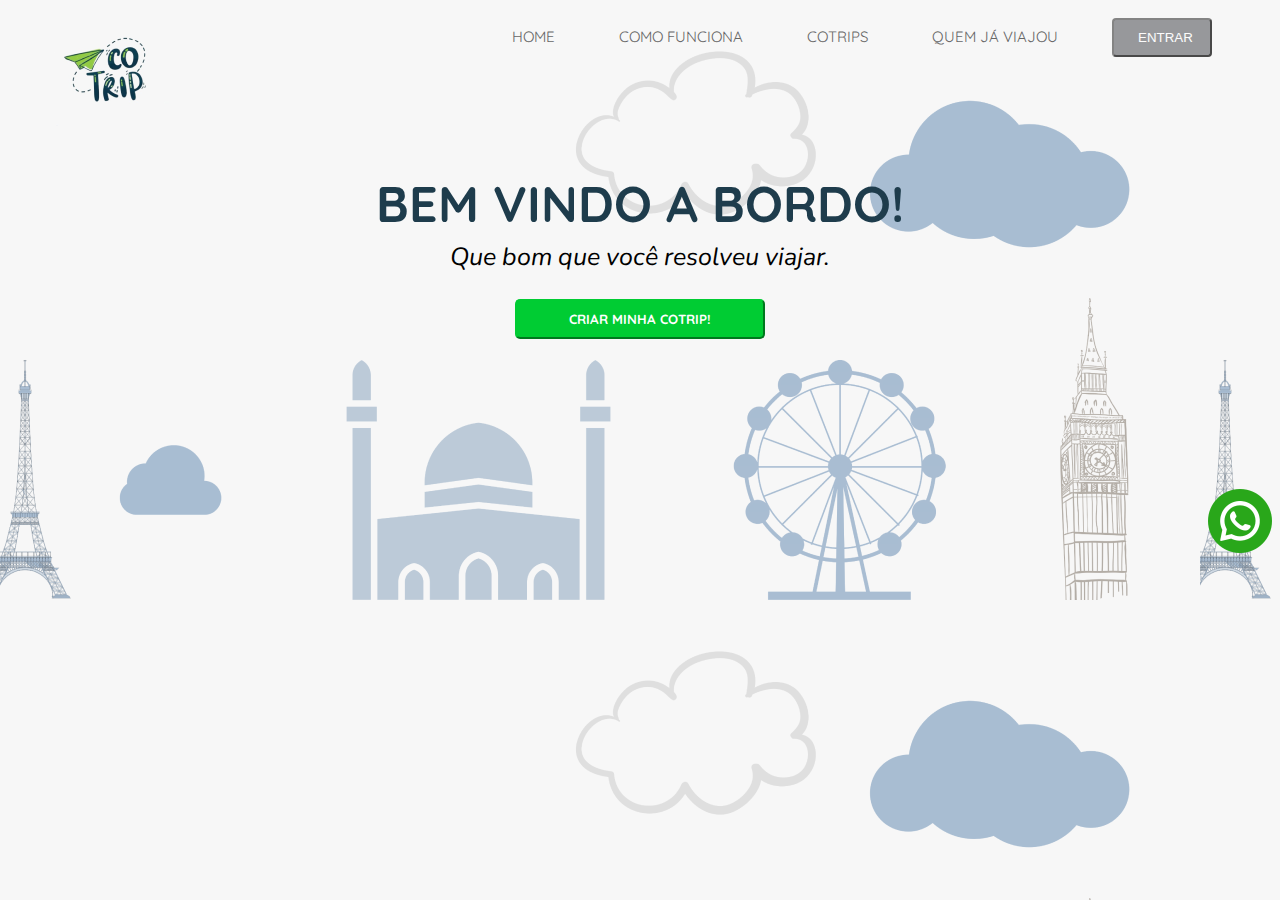
<file: index.html>
<!DOCTYPE html>
<html lang="pt-BR">
<head>
    <meta charset="UTF-8">
    <meta name="viewport" content="width=device-width, initial-scale=1">  
    <link rel="stylesheet" href="style-home.css">
    <link rel="stylesheet" href="form1_style.css">
    <link rel="stylesheet" href="form2_style.css">
    <link rel="preconnect" href="https://fonts.googleapis.com">
    <link rel="preconnect" href="https://fonts.gstatic.com" crossorigin>
    <link href="https://fonts.googleapis.com/css2?family=Nunito:wght@200&family=Quicksand:wght@500&display=swap" rel="stylesheet">
    <title>CoTrip</title>
</head>

<body>

        <img id="logo" src="logo.png" alt="logo_CoTrip">
        
        <ul>
            <li><a href="#home">Home</a></li>
            <li><a href="#news">Como Funciona</a></li>
            <li><a href="#contact">CoTrips</a></li>
            <li><a href="#about">Quem já viajou</a></li>
            <button class="secundary-button">Entrar</button>
            </ul>

    
    <main>
        <div id="principal_msg">
            <h2 class="principal_msg_title">BEM VINDO A BORDO!</h2>
            <p class="principal_msg_sub">Que bom que você resolveu viajar.</p>
            <button class="create-button"> <a href="form0.html">CRIAR MINHA COTRIP!</a></button>
        </div>
        
   
        <div class="zap">
        <a href="https://api.whatsapp.com/send?phone=5581992464433&text=Olá!%20Gostaria%20de%20mais%20informações%20sobre%20a%20CoTrip!" target="_blank"> <img src="whatsapp.png" alt="link WhatsApp"> </a>

        </div>
    </main>

    
</body>
</html>
</file>
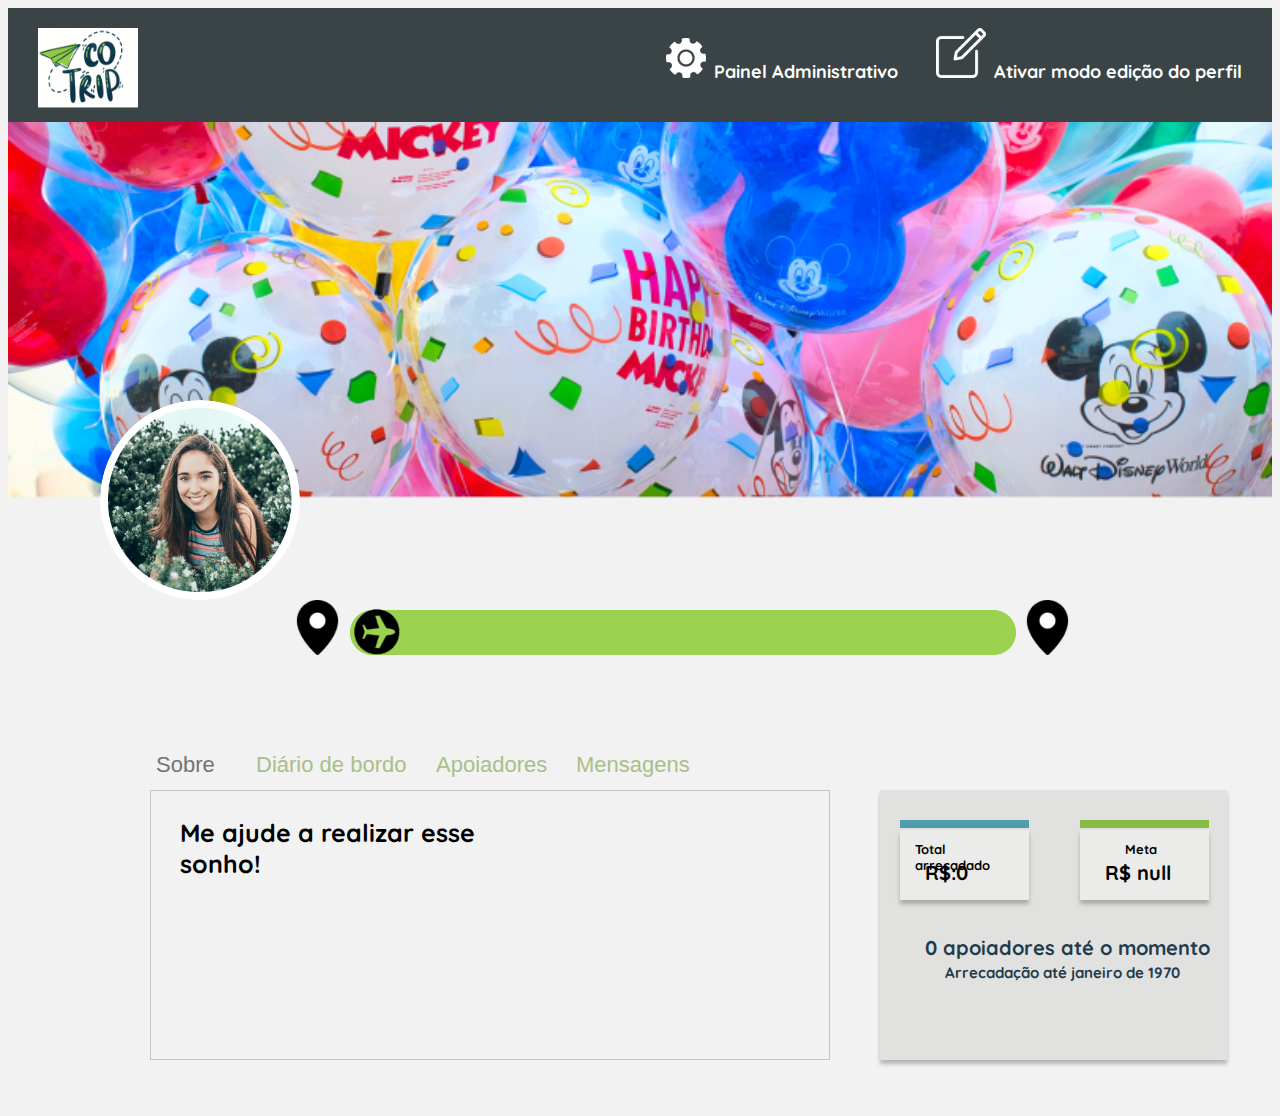
<file: usuario/index.html>
<!DOCTYPE html>
<html lang="pt-BR">

<head>
    <meta charset="UTF-8">
    <meta http-equiv="X-UA-Compatible" content="IE=edge">
    <meta name="viewport" content="width=device-width, initial-scale=1.0">
    <link rel="stylesheet" type="text/css" href="style.css" />
    <link rel="preconnect" href="https://fonts.googleapis.com">
    <link rel="preconnect" href="https://fonts.gstatic.com" crossorigin>
    <link href="https://fonts.googleapis.com/css2?family=Quicksand:wght@300&display=swap" rel="stylesheet">
    <link rel="preconnect" href="https://fonts.googleapis.com">
    <link rel="preconnect" href="https://fonts.gstatic.com" crossorigin>
    <link href="https://fonts.googleapis.com/css2?family=Roboto:ital,wght@1,300&display=swap" rel="stylesheet"> 
    <link rel="preconnect" href="https://fonts.googleapis.com">
    <link rel="preconnect" href="https://fonts.gstatic.com" crossorigin>
    <link href="https://fonts.googleapis.com/css2?family=Hammersmith+One&family=Roboto:ital,wght@1,300&display=swap" rel="stylesheet">
    <title>Minha CoTrip</title>
</head>

<body>
    <div id="menu">
        <img src="img/Captura de Tela (77) 2.png" id="logo">
        <div id="menuOptions">
            <a class="menuText admText">
                <img src="img/configuracao-da-roda-dentada 1.png" id="admLogo">
                <label class="menu-style">Painel Administrativo</label>
            </a>
            <a class="menuText editModeText">
                    <img src="img/edicao 1.png" id="editModeLogo">
                    <label class="menu-style">Ativar modo edição do perfil</label>
            </a>
        </div>
    </div>
    <div>
        <img src="img/banner.png" id="fundo">
        <img src="img/76.png" id="perfil">
    </div>
    <h2 id="mainText">Viagem para a Disney -  Juliana Araújo</h2>
    <div>
        <img src="img/pino-de-localizacao 1.png" class="localization before">
        <p id="origin" class="city before">Recife</p>
        <img src="img/Rectangle 149.png" id="retangulo">
        <img src="img/modo-aviao 1.png" id="aviao">
        <p id="destination" class="city after">Orlando</p>
        <img src="img/pino-de-localizacao 1.png" class="localization after">
    </div>
    <div class="container">
       
        <button id="sobreTxt">Sobre</button>
        <div id="sobreFrame"></div>
        <h1 id="sobreTitulo">Me ajude a realizar esse sonho!</h1>
        <p id="sobreParagrafo">Ir para a Disney sempre foi um grande desejo! Sonho com esse dia desde
            pequena. No próximo ano completo 15 anos e seria surreal poder comemorar
            meu aniversário lá! Meus pais estão me ajudando mas não têm condições
            de bancarem essa viagem inteira sozinhos. 
            Quem puder me ajudar vai me deixar muitoooo feliz, e vai estar participando
            diretamente do meu grande sonho. Podem contribuir quantas vezes quiserem! 
            Conto com vocês! !
        </p>
        <button class="option first">Diário de bordo</button>
        <button class="option second">Apoiadores</button>
        <button class="option third">Mensagens</button>
    </div>
    <div id="sidebar"></div>
    <div id="bluebox"></div>
    <div id="bluebar"></div>
    <h2 id="bluetext">Total arrecadado</h2>
    <h3 id="blueprice">R$:0</h3>
    <div id="greenbox"></div>
    <div id="greenbar"></div>
    <h2 id="greentext">Meta</h2>
    <h3 id="greenprice">R$:9.500</h3>
    <p class="frase">0 apoiadores até o momento </p> <br><br><br>
    <p id="frase">Arrecadação até <b id="limit_date">julho de 2022</b></p>
</body>
<script type="text/javascript" src="campaign.js"></script>
</html>
</file>
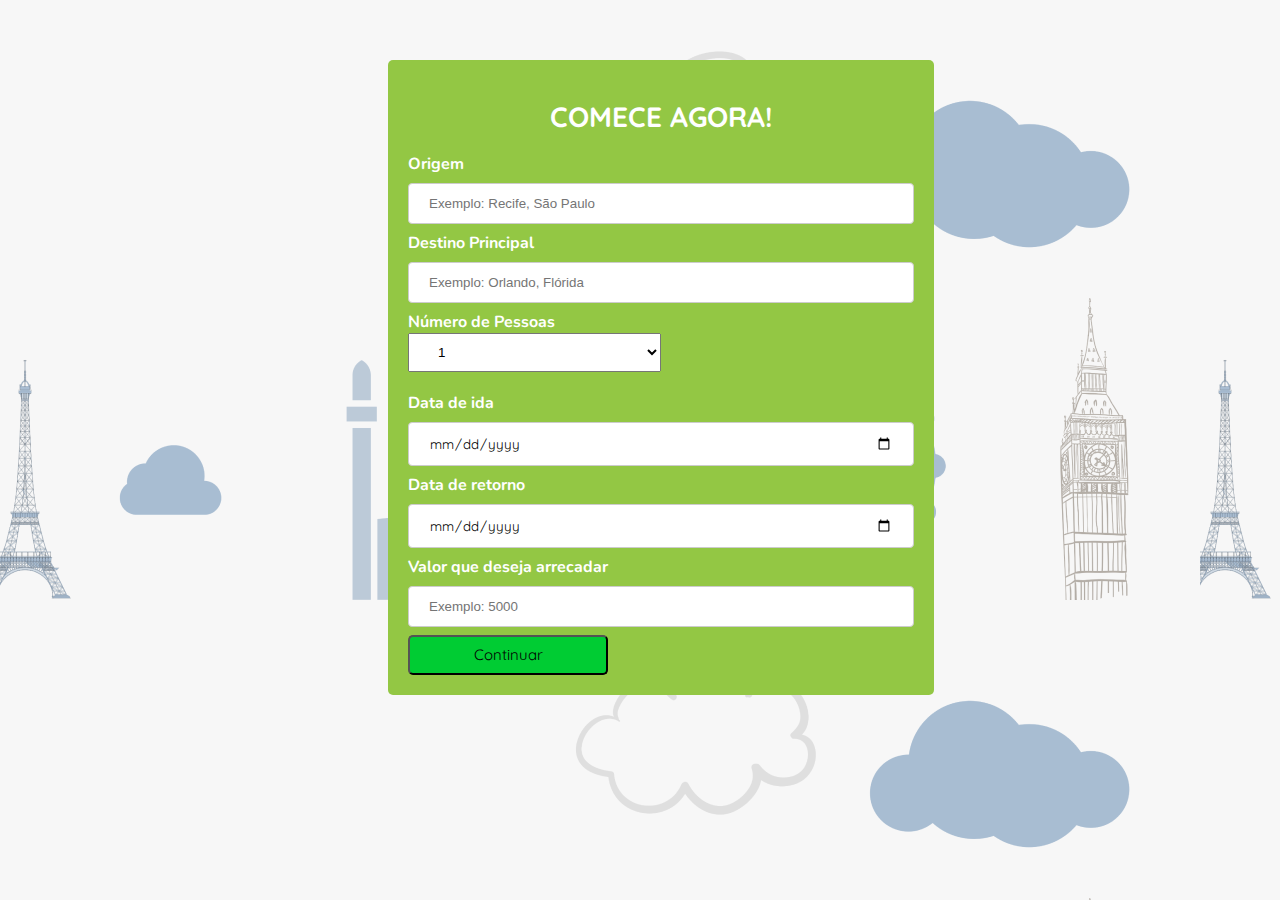
<file: form0.html>
<!DOCTYPE html>
<html lang="pt-BR">
<head>
    <link rel="stylesheet" href="style-home.css">
    <link rel="stylesheet" href="form1_style.css">
    <link rel="stylesheet" href="form2_style.css">
    <link rel="preconnect" href="https://fonts.googleapis.com">
    <link rel="preconnect" href="https://fonts.gstatic.com" crossorigin>
    <link href="https://fonts.googleapis.com/css2?family=Nunito:wght@200&family=Quicksand:wght@500&display=swap" rel="stylesheet">
    <meta charset="UTF-8">
    <title>CoTrip</title>
</head>
<body>


    <main>
        <div class="card_form0">
            <h1 id="box-title">COMECE AGORA!</h1>
            <form  id="form0" name="userForm" action="./form1.html" method="GET">
                
                <label for="origin" class="input-title2" required >Origem</label>
                <input type="text" id="origin" name="origin" placeholder="Exemplo: Recife, São Paulo">

                <label for="destination" class="input-title2" required >Destino Principal </label>
                <input type="text" id="destination" name="destination" placeholder="Exemplo: Orlando, Flórida">

                <label for="guests" class="input-title2">Número de Pessoas</label>
                <select id="guests" name="propertyType" class="input-field2">
                    <option value="one">1</option>
                    <option value="two">2</option>
                    <option value="three">3</option>
                    <option value="four">4</option>
                    <option value="five">5+</option>
                </select>
        
                <label for="checkInDate" class="input-title2">Data de ida </label> 
                <input type="date" id="checkInDate" name="checkInDate" class="input-field">

                <label for="checkOutDate" class="input-title2">Data de retorno </label> 
                <input type="date" id="checkOutDate" name="checkOutDate" class="input-field">

                <label for="moneyGoal" class="input-title2" required >Valor que deseja arrecadar </label>
                <input type="text" id="moneyGoal" name="moneyGoal" placeholder="Exemplo: 5000">

                <input type="button" value="Continuar" id="form-button" class="form-button" onclick="validateForm0()" >
          </form>
        </div>
    </main>

    <footer>

    </footer>
    
</body>
<script type="text/javascript" src="form0.js"></script>
</html>
</file>
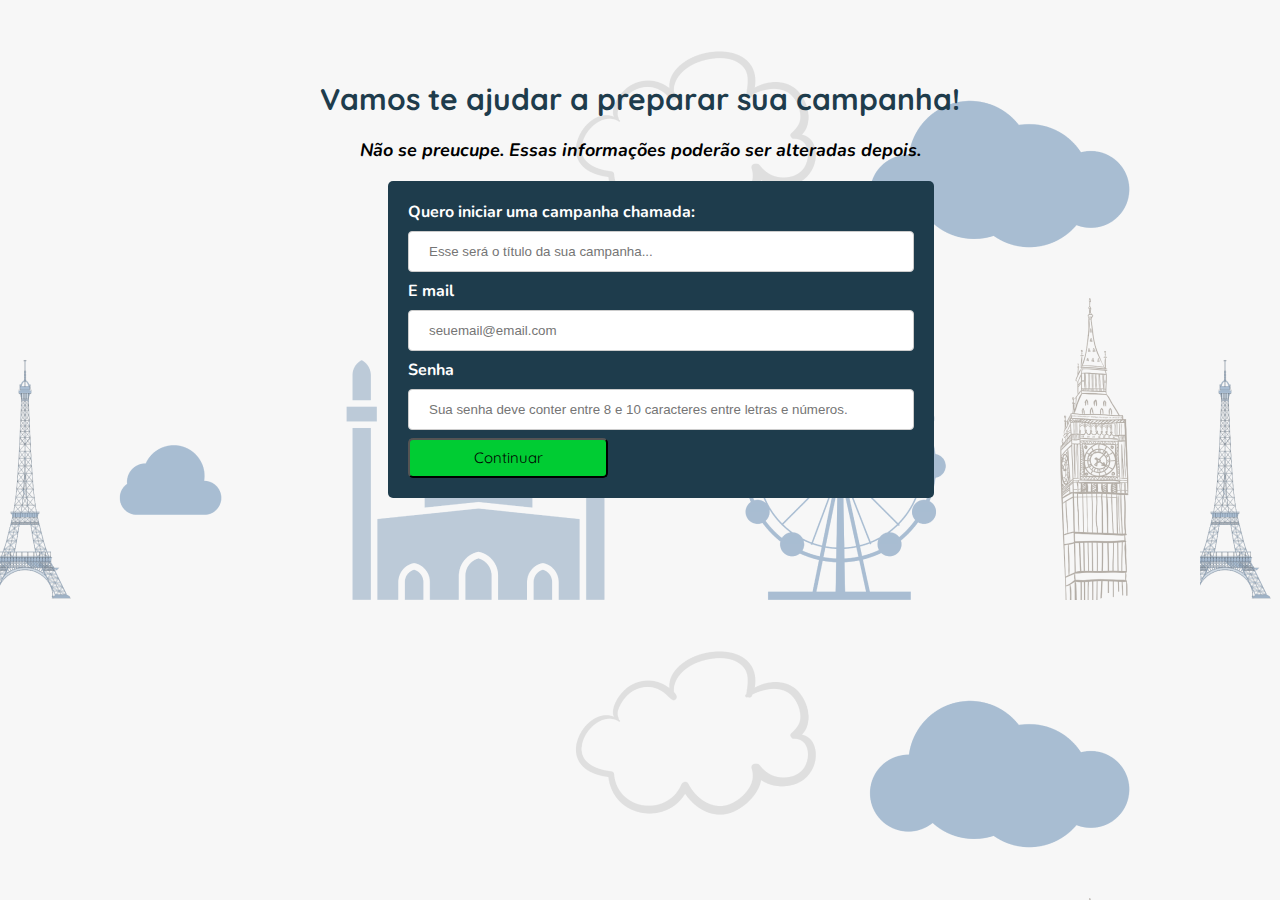
<file: form1.html>
<!DOCTYPE html>
<html lang="pt-BR">
<head>
    <link rel="stylesheet" href="style-home.css">
    <link rel="stylesheet" href="form1_style.css">
    <link rel="stylesheet" href="form2_style.css">
    <link rel="preconnect" href="https://fonts.googleapis.com">
    <link rel="preconnect" href="https://fonts.gstatic.com" crossorigin>
    <link href="https://fonts.googleapis.com/css2?family=Nunito:wght@200&family=Quicksand:wght@500&display=swap" rel="stylesheet">
    <meta charset="UTF-8">
    <title>CoTrip</title>
</head>
<body>
    
    <header>
        <h1 class="title_form1">Vamos te ajudar a preparar sua campanha!</h1>
        <h3 class="subtitle_form1">Não se preucupe. Essas informações poderão ser alteradas depois.<h3>
    </header>

    <main>
      <div class="card_form1">
          <form id="form1" name="userForm" action="./form2.html" method="GET">
            <input type="hidden" id="origin" name="origin" value="" />
            <input type="hidden" id="destination" name="destination" value="" />
            <input type="hidden" id="moneyGoal" name="moneyGoal" value="" />

            <label for="campaign" class="input-title2" required >Quero iniciar uma campanha chamada: </label>
            <input type="text" id="campaign" name="campaign" placeholder="Esse será o título da sua campanha...">
        
            <label for="userEmail" class="input-title2" required >E mail</label>
            <input type="email" id="userEmail" name="userEmail" placeholder="seuemail@email.com">

            <label for="userPsw" class="input-title2" required >Senha</label>
            <input type="password" id="userPsw" name="userPsw" placeholder="Sua senha deve conter entre 8 e 10 caracteres entre letras e números.">
        
            <input type="button" value="Continuar" id="form-button" class="form-button" onclick="validateForm()" >
          </form>
        </div>
    </main>

    <footer>

    </footer>
    
</body>
<script type="text/javascript" src="form1.js"></script>
</html>
</file>
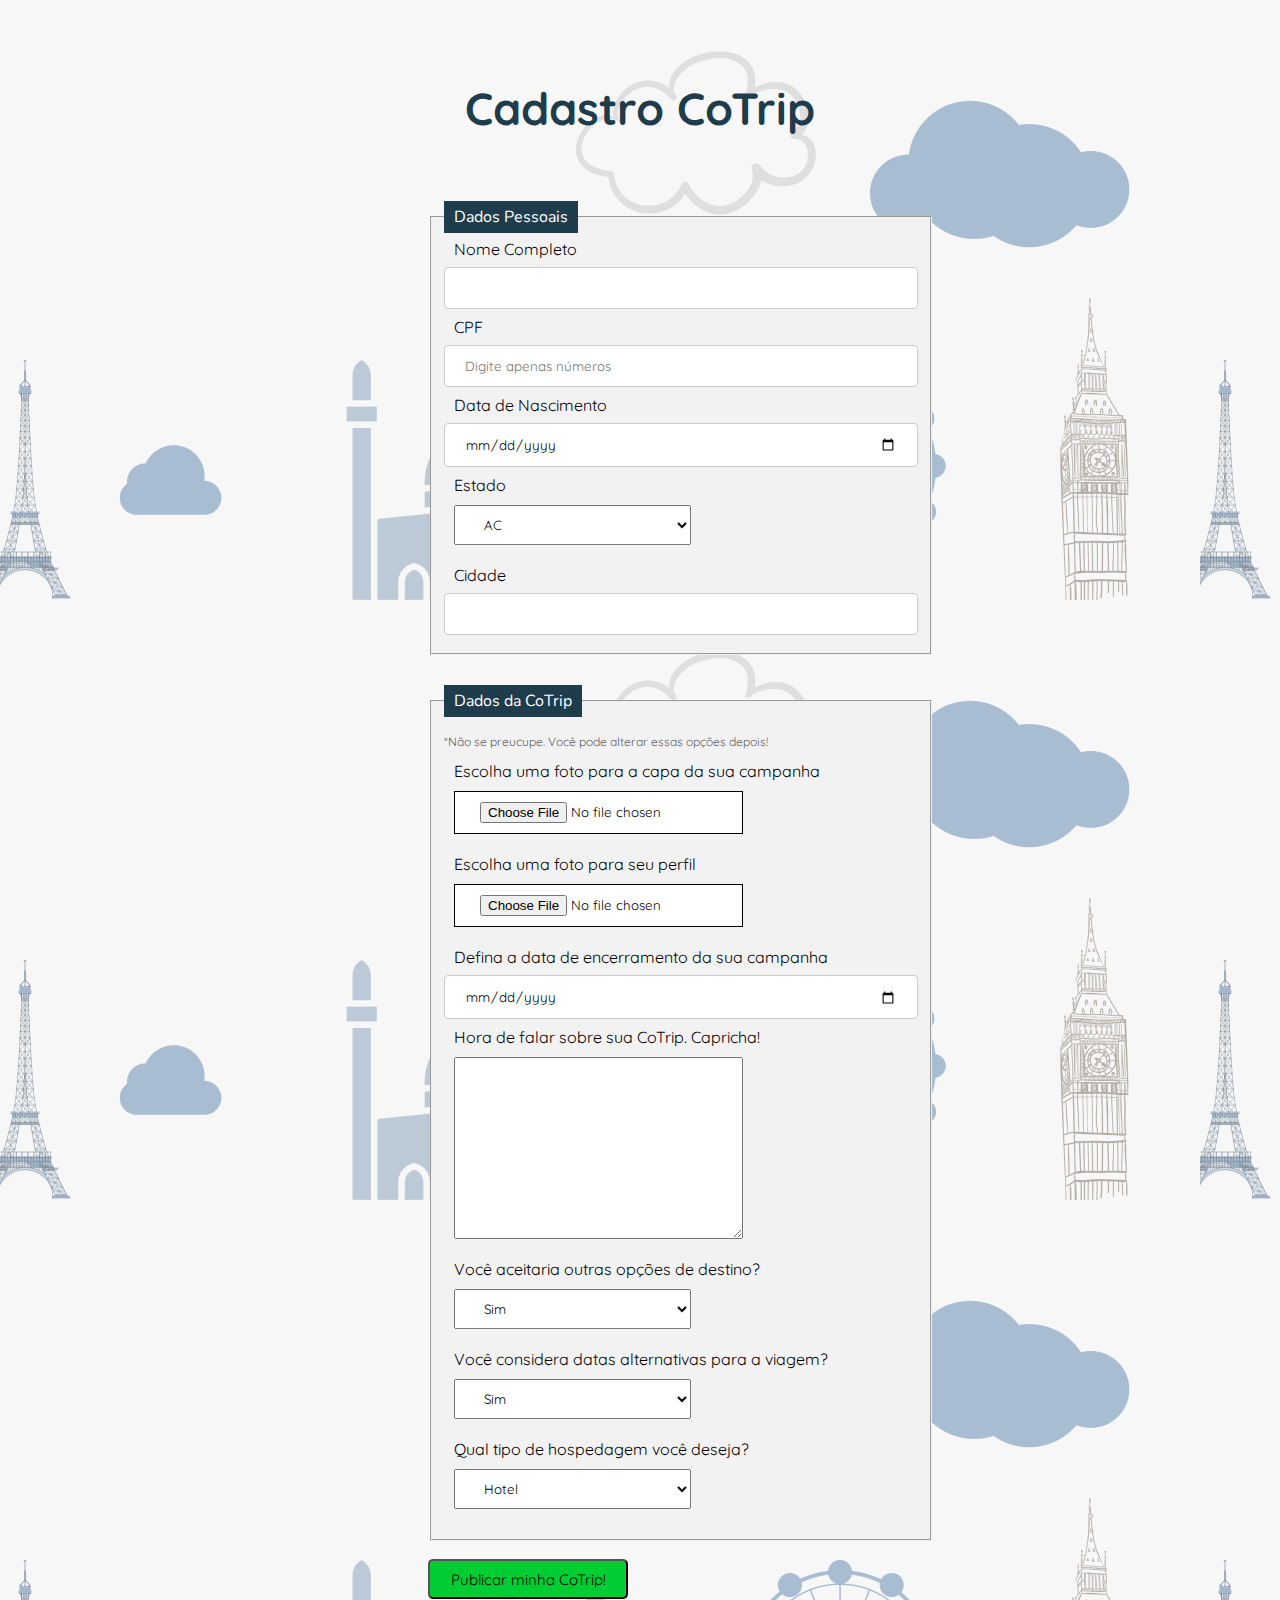
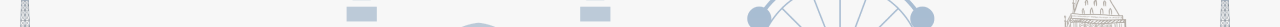
<file: form2.html>
<!DOCTYPE html>
<html lang="pt-BR">
<head>
    <link rel="stylesheet" href="form1_style.css">
    <link rel="stylesheet" href="form2_style.css">
    <link rel="preconnect" href="https://fonts.googleapis.com">
    <link rel="preconnect" href="https://fonts.gstatic.com" crossorigin>
    <link href="https://fonts.googleapis.com/css2?family=Nunito:wght@200&family=Quicksand:wght@500&display=swap" rel="stylesheet">
    <meta charset="UTF-8">
    <title>Cadastro - CoTrip</title>
</head>
<body>
    <header>
        <h1 class="principal-title">Cadastro CoTrip</h1>
    </header>
    
    <main>
            <form id="form2" action="./usuario/index.html"  class="section_form">
                <input type="hidden" id="origin" name="origin" value="" />
                <input type="hidden" id="destination" name="destination" value="" />
                <input type="hidden" id="moneyGoal" name="moneyGoal" value="" />
                <input type="hidden" id="campaign" name="campaign" value="" />
                <fieldset>
                    <legend>Dados Pessoais</legend>
                    <label for="completeName" class="input-title">Nome Completo</label> 
                    <input type="text" id="completeName" name="completeName" class="input-field">

                    <label for="cpf" class="input-title">CPF</label> 
                    <input type="text" id="cpf" name="cpf" class="input-field" placeholder="Digite apenas números">

                    <label for="birthday" class="input-title">Data de Nascimento</label> 
                    <input type="date" id="birthday" name="birthday" class="input-field">
                    
                    <label for="state" class="input-title">Estado</label>
                    <select id="state" name="country" class="input-field">
                        <option value="acre">AC</option>
                        <option value="alagoas">AL</option>
                        <option value="amapa">AP</option>
                        <option value="amazonas">AM</option>
                        <option value="bahia">BA</option>
                        <option value="ceara">CE</option>
                        <option value="espiritoSanto">ES</option>
                        <option value="goias">GO</option>
                        <option value="maranhao">MA</option>
                        <option value="matoGrosso">MT</option>
                        <option value="matoGrossoSul">MS</option>
                        <option value="minasGerais">MG</option>
                        <option value="para">PA</option>
                        <option value="paraiba">PB</option>
                        <option value="parana">PR</option>
                        <option value="pernambuco">PE</option>
                        <option value="piaui">PI</option>
                        <option value="rioDeJaneiro">RJ</option>
                        <option value="rioGrandeNorte">RN</option>
                        <option value="rioGrandeSul">RS</option>
                        <option value="rondondia">RO</option>
                        <option value="roraima">RR</option>
                        <option value="santaCatarina">SC</option>
                        <option value="saoPaulo">SP</option>
                        <option value="sergipe">SE</option>
                        <option value="tocantins">TO</option>
                        <option value="distritoFederal">DF</option>
                    </select>

                    <label for="city" class="input-title">Cidade</label> 
                    <input type="text" id="city" name="city" class="input-field">
                </fieldset>
                 
                <fieldset>
                    <legend>Dados da CoTrip</legend>
                    <p id="note">*Não se preucupe. Você pode alterar essas opções depois!</p>
                    <label for="cover_img" class="input-title">Escolha uma foto para a capa da sua campanha</label>
                    <input type="file" id="cover_img" name="cover_img" class="input-field" />

                    <label for="profile_img" class="input-title">Escolha uma foto para seu perfil</label>
                    <input type="file" id="profile_img" name="profile_img" class="input-field" />

                    <label for="limit_date" class="input-title">Defina a data de encerramento da sua campanha</label> 
                    <input type="date" id="limit_date" name="limit_date" class="input-field">
                    
                    <label for="mensagem" class="input-title">Hora de falar sobre sua CoTrip. Capricha! </label> 
                    <textarea id="mensagem" name="message" class="input-field" cols="70" rows="10"></textarea>

                    <label for="destinyOption" class="input-title">Você aceitaria outras opções de destino?</label>
                    <select id="destinyOption" name="destinyOption" class="input-field">
                        <option value="yes">Sim</option>
                        <option value="no">Não</option>
                    </select>

                    <label for="datesOption" class="input-title">Você considera datas alternativas para a viagem?</label>
                    <select id="datesOption" name="datesOption" class="input-field">
                        <option value="yes">Sim</option>
                        <option value="no">Não</option>
                    </select>

                    <label for="propertyType" class="input-title">Qual tipo de hospedagem você deseja?</label>
                    <select id="propertyType" name="propertyType" class="input-field">
                        <option value="hotel">Hotel</option>
                        <option value="pousada">Pousada</option>
                        <option value="flat">Flat</option>
                        <option value="apartamento">Apartamento</option>
                        <option value="albergue">Albergue</option>
                        <option value="casaTemporada">Casa de temporada</option>
                    </select>



                </fieldset>
                <br>
                <input type="button" value="Publicar minha CoTrip!" id="form-button" class="form-button" onmouseup="mouseUp()" onmousedown="mouseDown()" onclick="publish()" >

            </form>
        </div>
    </main>
    
</body>
<script type="text/javascript" src="form2.js"></script>
</html>
</file>
<file: style-home.css>
ul {
    float: right;
    padding-bottom: 15px;
    display: inline-block;
    list-style-type: none;
    margin-top: 5px;
    margin-right: 60px;
    overflow: hidden;
    background-color: none;

  }

#principal_msg{
      text-align: center;
      
    }

.principal_msg_title{
        font-family: 'Quicksand', sans-serif;
        font-size: 50px;
        color:#1E3C4C;
        margin-bottom: 0px;
    }
    
.principal_msg_sub{
        font-family: 'Nunito', sans-serif;
        font-style: italic;
        font-size: 25px;
        margin-top: 5px;
      }
  
  li {
    display:inline-block;
    margin-right: 40px;
  }
  
  li a {
    text-transform: uppercase;
    font-size:15px ;
    font-family:'Quicksand', sans-serif;
    display:inline-block;
    color: #666;
    text-align: center;
    padding: 14px 10px;
    text-decoration: none;
  }
  
  li a:hover{
    background-color: #ddd;
  }

  .secundary-button{
      display: inline-block;
      color:#FFFFFF ;
      text-transform: uppercase;
      background-color: #6F7175;
      border-radius: 4px;
      width: 100px;
      padding: 10px 24px;
      opacity: 0.7;
  }

  .create-button{
    background-color:#00CC33;
    border-color:#00CC33;
    color: #FFFFFF;
    font-family:'Quicksand', sans-serif;
    font-weight:700;
    text-transform: uppercase;
    border-radius: 5px;
    width: 250px;
    padding: 10px 24px;
}

.create-button a{
    text-decoration: none;
    color: currentColor;
}

.zap{
  margin-left: 1200px;
  margin-top: 150px;
}

footer{
    height: 20px;
}
</file>
<file: form1_style.css>
body{
    background-color: #DFDFDF;
}

header{
    text-align: center;
    margin-top: 80px;
}

.input-title{
    color: #ffffff;
    font-family: 'Nunito', sans-serif;
}

.input-title2{
  color: #000000;
  font-family: 'Nunito', sans-serif;
  font-weight: bold;

}

.title_form1{
    font-family: 'Quicksand', sans-serif;
    font-size: 30px;
    color:#1E3C4C;
}

.subtitle_form1{
    font-family: 'Nunito', sans-serif;
    font-style: italic;
    font-size: 18px;
  }

input[type=text], input[type=email], input[type=password], input[type=select], input[type=date] {
    width: 100%;
    padding: 12px 20px;
    margin: 8px 0;
    display: inline-block;
    border: 1px solid #ccc;
    border-radius: 4px;
    box-sizing: border-box;
  }
  
  input[type=submit] {
    width: 100%;
    background-color: #00CC33;
    color: #FFFFFF;
    padding: 14px 20px;
    margin: 8px 0;
    border: none;
    border-radius: 4px;
    cursor: pointer;
  }
  
  input[type=submit]:hover {
    background-color: #45a049;
  }

  .button{
    font-family: 'Quicksand', sans-serif;
    font-size: 15px;
  }
  
  .card_form1 {
    width: 40%;
    border-radius: 5px;
    background-color: #1E3C4C;
    margin-top: 15px;
    padding: 20px;
    margin-left: 380px;
  }

  .linkButton{
    text-decoration: none;
    color: #FFFFFF;
    font-weight: bolder;
  }

  #form-button{
    font-size: 15px;
    font-family: 'Quicksand', 'sans-serif';
  }

  /* Formulário 0 - Destino e outras informações */

  .card_form0 {
    width: 40%;
    border-radius: 5px;
    background-color: #93C744;
    margin-top: 60px;
    padding: 20px;
    margin-left: 380px;
  }

  #box-title{
    color: #FFFFFF;
    text-align: center;
    font-family:'Quicksand', 'sans-serif';
    font-size: 28px;
  }

  .form-button0{
    width: 200px;
    height: 40px;
    border-radius: 5px;
    background-color:#3B9CAD;
    border-color:#3B9CAD ;
    font-family: 'Quicksand', 'sans-serif';
    size: 30px;
    margin-top: 5px;
    text-transform: uppercase;
}
</file>
<file: form2_style.css>
body{
    background-image: url("capa.png");
}

.principal-title{
    text-align: center;
    margin-bottom: 15px;
    font-size: 45px;
    font-family: 'Quicksand', sans-serif;
    font-weight: bold;
    color:#1E3C4C;
    
}

.form-section-title{
    margin-left: 65px;
    margin-bottom: 5px;
}

.section_form{
    width: 40%;
    padding: 20px;
    margin-left: 400px;

}

fieldset{
    background-color: #f2f2f2;
    margin-top: 30px;
}

legend {
    background-color: #1E3C4C;
    color: white;
    padding: 5px 10px;
    font-family: 'Nunito', sans-serif;
  }

.input-field, select{
    display: block;
    margin: 0 0 20px;
    padding: 10px 25px;
    width: 50%; 
}

.input-field, .input-title{
    margin-top: 10px;
    margin-left: 10px;
    font-family: 'Quicksand', sans-serif;
    color: black;
}

.input-title2{
    color:white
}

#cover_img, #profile_img{
    border: 1px solid #000000;
    background-color: #ffffff;
}

.form-button{
    width: 200px;
    height: 40px;
    border-radius: 5px;
    background-color:#00CC33;
    font-family: 'Quicksand', 'sans-serif';
    size: 30px;
}

#note{
    font-size: 12px;
    font-family:'Quicksand', 'sans-serif';  
    color:#5C5E5E;
}
</file>
<file: usuario/style.css>
body {
    background-color: #F2F2F2;
    font-family: 'Quicksand', sans-serif;
    height: 1100px;
}

#menu {
    width: 100%;
    background: #3A4345;
}

#logo {
    width: 100px;
    height: 80px;
    padding-left: 30px;
    padding-top: 20px;
    padding-bottom: 10px;
}

#menuOptions{
    float: right;
    margin-right: 30px;
}

#admLogo {
    position: relative;
    margin-top: 20px;
}

#editModeLogo {
    position: relative;
    margin-top: 20px;
}

.menuText {
    font-style: normal;
    font-weight: bold;
    font-size: 30px;
    color: #FFFFFF;
}
.menuText.admText {
    margin-right: 30px;
}

.menu-style{
    font-size: 18px;

}

#fundo {
    width: 100%;

}

#perfil {
    position: absolute;
    width: 200px;
    height: 200px;
    left: 100px;
    top: 400px;
    border-radius: 200px;
}

#mainText {
    position: absolute;
    text-align: center;
    width: 844px;
    height: 56px;
    left: 230px;
    top: 490px;
    font-style: normal;
    font-weight: bold;
    font-size: 40px;
    line-height: 56px;
}


.localization {
    position: absolute;
    width: 55px;
    height: 55px;
}

.localization.before {
    left: 290px;
    top: 600px;
}

.localization.after {
    left: 1020px;
    top: 600px;
}

.city {
    position: absolute;
    left: 400px;
    font-style: normal;
    font-weight: normal;
    font-size: 30px;
    line-height: 37px;
    color: #000000;
}

.city.before {
    width: 86px;
    height: 38px;
    left: 260px;
    top: 635px;
}

.city.after {
    width: 113px;
    height: 38px;
    left: 980px;
    top: 635px;
}

#retangulo {
    position: absolute;
    width: 666px;
    height: 45px;
    left: 350px;
    top: 610px;
    background: #9BD24F;
    border-radius: 30px;
}

#aviao {
    position: absolute;
    width: 64px;
    height: 64px;
    left: 345px;
    top: 600px;
}

#sobreTxt {
    position: absolute;
    left: 150px;
    top: 750px;
    font-style: normal; 
    font-weight: 500;   
    font-size: 22px;
    line-height: 27px;
    color: #767272;
    width: auto + 45px;
    height: auto + 12px;
    border: 0px;
    background-color: #F2F2F2;
    cursor: pointer;
}

#sobreFrame {
    position: absolute;
    width: 680px;
    height: 270px;
    left: 150px;
    top: 790px;
    background: #F2F2F2;
    border: 1px solid #C4C4C4;
    box-sizing: border-box;
}

#sobreTitulo {
    position: absolute;
    width: 377px;
    height: 31px;
    left: 180px;
    top: 800px;
    font-style: normal;
    font-weight: bold;
    font-size: 25px;
    line-height: 31px;
    color: #000000;
}

#sobreParagrafo {
    position: absolute;
    width: 654px;
    height: 161px;
    left: 180px;
    top: 840px;
    font-style: normal;
    font-weight: normal;
    font-size: 18px;
    line-height: 22px;
    color: #000000;
}

.option {
    font-style: normal;
    font-weight: 500;
    font-size: 22px;
    line-height: 27px;
    color: #A8BF88;
    position: absolute;
    width: auto + 45px;
    height: auto + 12px;
    border: 0px;
    background-color: #F2F2F2;
    top: 750px;
    cursor: pointer;
}

.option.first {
    left: 250px;
}

.option.second {
    left: 430px;
}

.option.third {
    left: 570px;
}

#sidebar {
    position: absolute;
    width: 347px;
    height: 270px;
    left: 880px;
    top: 790px;
    background: #E1E1DF;
    box-shadow: 0px 4px 4px rgba(0, 0, 0, 0.25);
    margin-bottom: 1150px;
}

#bluebar {
    position: absolute;
    width: 129px;
    height: 8px;
    left: 900px;
    top: 820px;
    background: #509DAD;
}

#bluebox {
    position: absolute;
    width: 129px;
    height: 70px;
    left: 900px;
    top: 830px;
    background: #EBEBE9;
    box-shadow: 0px 4px 4px rgba(0, 0, 0, 0.25);
}

#bluetext {
    position: absolute;
    width: 109px;
    height: 16px;
    left: 915px;
    top: 830px;
    font-style: normal;
    font-weight: bold;
    font-size: 13px;
    line-height: 16px;
    color: #000000;
}

#blueprice {
    position: absolute;
    width: 77px;
    height: 25px;
    left: 925px;
    top: 840px;
    font-style: normal;
    font-weight: bold;
    font-size: 20px;
    line-height: 25px;
    color: #000000;
}

#greenbar {
    position: absolute;
    width: 129px;
    height: 8px;
    left: 1080px;
    top: 820px;
    background: #89BB44;
}

#greenbox {
    position: absolute;
    width: 129px;
    height: 70px;
    left: 1080px;
    top: 830px;
    background: #EBEBE9;
    box-shadow: 0px 4px 4px rgba(0, 0, 0, 0.25);
}

#greentext {
    position: absolute;
    width: 32px;
    height: 16px;
    left: 1125px;
    top: 830px;
    font-family: Quicksand;
    font-style: normal;
    font-weight: bold;
    font-size: 13px;
    line-height: 16px;
    color: #000000;
}

#greenprice {
    position: absolute;
    width: 84px;
    height: 25px;
    left: 1105px;
    top: 840px;
    font-family: Quicksand;
    font-style: normal;
    font-weight: bold;
    font-size: 20px;
    line-height: 25px;
    color: #000000;
}

.frase{
    position: absolute;
    left: 925px;
    top: 920px;
    font-style: normal;
    font-weight: bold;
    font-size: 20px;
    line-height: 16px;
    color: #1E3C4C;
}

#frase {
    position: absolute;
    left: 945px;
    top: 950px;
    font-style: normal;
    font-weight: bold;
    font-size: 15px;
    line-height: 16px;
    color: #1E3C4C;
}
</file>
